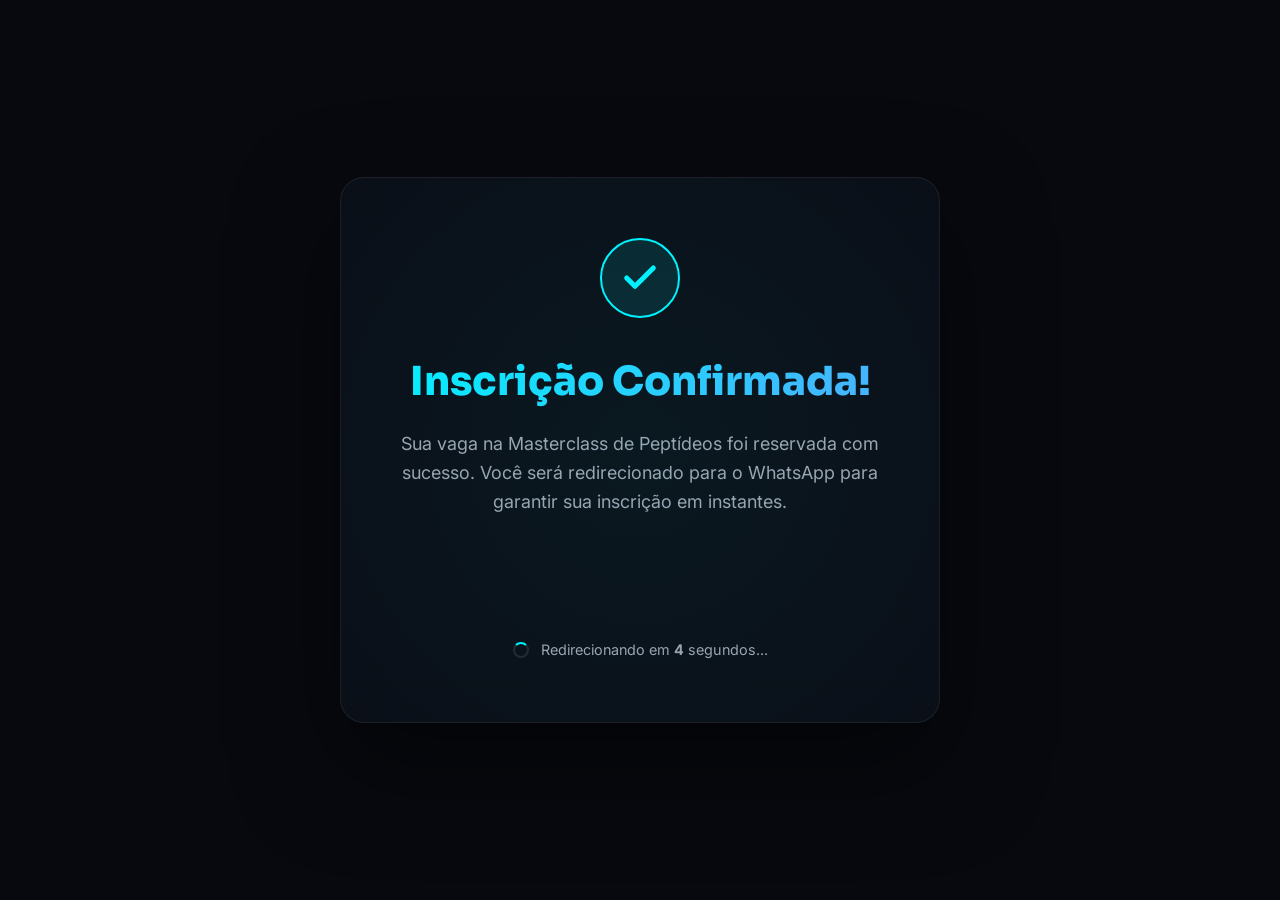
<file: pagina-obrigado/index.html>
<!DOCTYPE html>
<html lang="pt-BR" class="dark">
<head>
    <meta charset="UTF-8">
    <meta name="viewport" content="width=device-width, initial-scale=1.0">
    <title>Inscrição Confirmada | Masterclass de Peptídeos</title>
    
    <!-- Fonts -->
    <link rel="preconnect" href="https://fonts.googleapis.com">
    <link rel="preconnect" href="https://fonts.gstatic.com" crossorigin>
    <link href="https://fonts.googleapis.com/css2?family=Inter:wght@400;500&family=Sora:wght@700;800&display=swap" rel="stylesheet">
    
    <link rel="stylesheet" href="style.css">
    
    <!-- Meta NoIndex: Não queremos que esta página apareça no Google -->
    <meta name="robots" content="noindex, nofollow">
</head>
<body>
    <div class="thank-you-container">
        <div class="icon-success">
            <svg width="40" height="40" viewBox="0 0 24 24" fill="none" stroke="currentColor" stroke-width="3" stroke-linecap="round" stroke-linejoin="round">
                <polyline points="20 6 9 17 4 12"></polyline>
            </svg>
        </div>
        
        <h1 class="title">Inscrição Confirmada!</h1>
        <p class="subtitle">Sua vaga na Masterclass de Peptídeos foi reservada com sucesso. Você será redirecionado para o WhatsApp para garantir sua inscrição em instantes.</p>
        
        <a href="#" id="whatsapp-btn" class="whatsapp-btn">
            <svg width="24" height="24" viewBox="0 0 24 24" fill="none" stroke="currentColor" stroke-width="2" stroke-linecap="round" stroke-linejoin="round">
                <path d="M21 11.5a8.38 8.38 0 0 1-.9 3.8 8.5 8.5 0 1 1-7.6-7.6 8.38 8.38 0 0 1 3.8.9L22 2l-1.5 5.5Z"></path>
            </svg>
            GARANTIR INSCRIÇÃO AGORA
        </a>
        
        <div id="redirect-msg" class="redirect-status">
            <div class="loader"></div>
            <span>Redirecionando em <strong id="countdown">5</strong> segundos...</span>
        </div>
    </div>

    <script>
        const WHATSAPP_NUMBER = "5511976974770";
        const msg = encodeURIComponent("Olá! Acabei de me inscrever na Masterclass de Peptídeos e quero garantir minha vaga!");
        const whatsappURL = `https://wa.me/${WHATSAPP_NUMBER}?text=${msg}`;
        
        let counter = 5;
        const countdownEl = document.getElementById('countdown');
        const btn = document.getElementById('whatsapp-btn');
        const redirectMsg = document.getElementById('redirect-msg');
        
        // Define o link do botão
        btn.href = whatsappURL;

        const interval = setInterval(() => {
            counter--;
            if (countdownEl) countdownEl.textContent = counter;
            
            if (counter <= 0) {
                clearInterval(interval);
                
                // Mostrar o botão como fallback e animação
                btn.classList.add('visible');
                
                // Esconder a mensagem de redirect automático
                if(redirectMsg) redirectMsg.style.display = 'none';

                // Redirecionamento Automático
                window.location.href = whatsappURL;
            }
        }, 1000);
    </script>
</body>
</html>
</file>
<file: pagina-obrigado/style.css>
/* === VARIABLES & RESET (Synchronized with main site) === */
:root {
  --color-bg: #07090f;
  --color-surface: #10141f;
  --color-primary: #00f2fe;
  --color-secondary: #4facfe;
  --color-text-main: #f3f4f6;
  --color-text-muted: #9ca3af;
  --color-glass-bg: rgba(16, 20, 31, 0.45);
  --color-glass-border: rgba(255, 255, 255, 0.08);
  --font-heading: "Sora", sans-serif;
  --font-body: "Inter", sans-serif;
  --gradient-neon: linear-gradient(135deg, var(--color-primary), var(--color-secondary));
}

* {
  margin: 0;
  padding: 0;
  box-sizing: border-box;
}

body {
  font-family: var(--font-body);
  background-color: var(--color-bg);
  color: var(--color-text-main);
  line-height: 1.6;
  min-height: 100vh;
  display: flex;
  flex-direction: column;
  justify-content: center;
  align-items: center;
  padding: 24px;
}

.thank-you-container {
  width: 100%;
  max-width: 600px;
  text-align: center;
  background: var(--color-glass-bg);
  backdrop-filter: blur(24px);
  -webkit-backdrop-filter: blur(24px);
  border: 1px solid var(--color-glass-border);
  border-radius: 24px;
  padding: 60px 40px;
  box-shadow: 0 40px 100px rgba(0, 0, 0, 0.5);
  position: relative;
  overflow: hidden;
}

.thank-you-container::before {
  content: "";
  position: absolute;
  top: -50%;
  left: -50%;
  width: 200%;
  height: 200%;
  background: radial-gradient(circle, var(--color-primary) 0%, transparent 60%);
  opacity: 0.05;
  pointer-events: none;
}

.icon-success {
  width: 80px;
  height: 80px;
  background: rgba(0, 242, 254, 0.1);
  border: 2px solid var(--color-primary);
  border-radius: 50%;
  display: flex;
  align-items: center;
  justify-content: center;
  margin: 0 auto 32px;
  color: var(--color-primary);
}

.title {
  font-family: var(--font-heading);
  font-size: 2.5rem;
  font-weight: 800;
  margin-bottom: 16px;
  background: var(--gradient-neon);
  -webkit-background-clip: text;
  -webkit-text-fill-color: transparent;
  background-clip: text;
}

.subtitle {
  font-size: 1.125rem;
  color: var(--color-text-muted);
  margin-bottom: 40px;
}

.redirect-status {
  margin-top: 24px;
  font-size: 0.9rem;
  color: var(--color-text-muted);
  display: flex;
  align-items: center;
  justify-content: center;
  gap: 12px;
}

.loader {
  width: 16px;
  height: 16px;
  border: 2px solid rgba(255, 255, 255, 0.1);
  border-top-color: var(--color-primary);
  border-radius: 50%;
  animation: spinner 0.8s linear infinite;
}

@keyframes spinner {
  to { transform: rotate(360deg); }
}

.whatsapp-btn {
  display: inline-flex;
  align-items: center;
  justify-content: center;
  gap: 12px;
  background: var(--gradient-neon);
  color: #07090f;
  padding: 16px 32px;
  border-radius: 12px;
  text-decoration: none;
  font-family: var(--font-heading);
  font-weight: 700;
  transition: all 0.3s cubic-bezier(0.4, 0, 0.2, 1);
  opacity: 0;
  transform: translateY(20px);
  visibility: hidden;
}

.whatsapp-btn.visible {
  opacity: 1;
  transform: translateY(0);
  visibility: visible;
}

.whatsapp-btn:hover {
  transform: translateY(-4px) scale(1.02);
  box-shadow: 0 20px 40px rgba(0, 242, 254, 0.3);
}

@media (max-width: 480px) {
  .thank-you-container {
    padding: 40px 24px;
  }
  .title {
    font-size: 1.8rem;
  }
}
</file>
